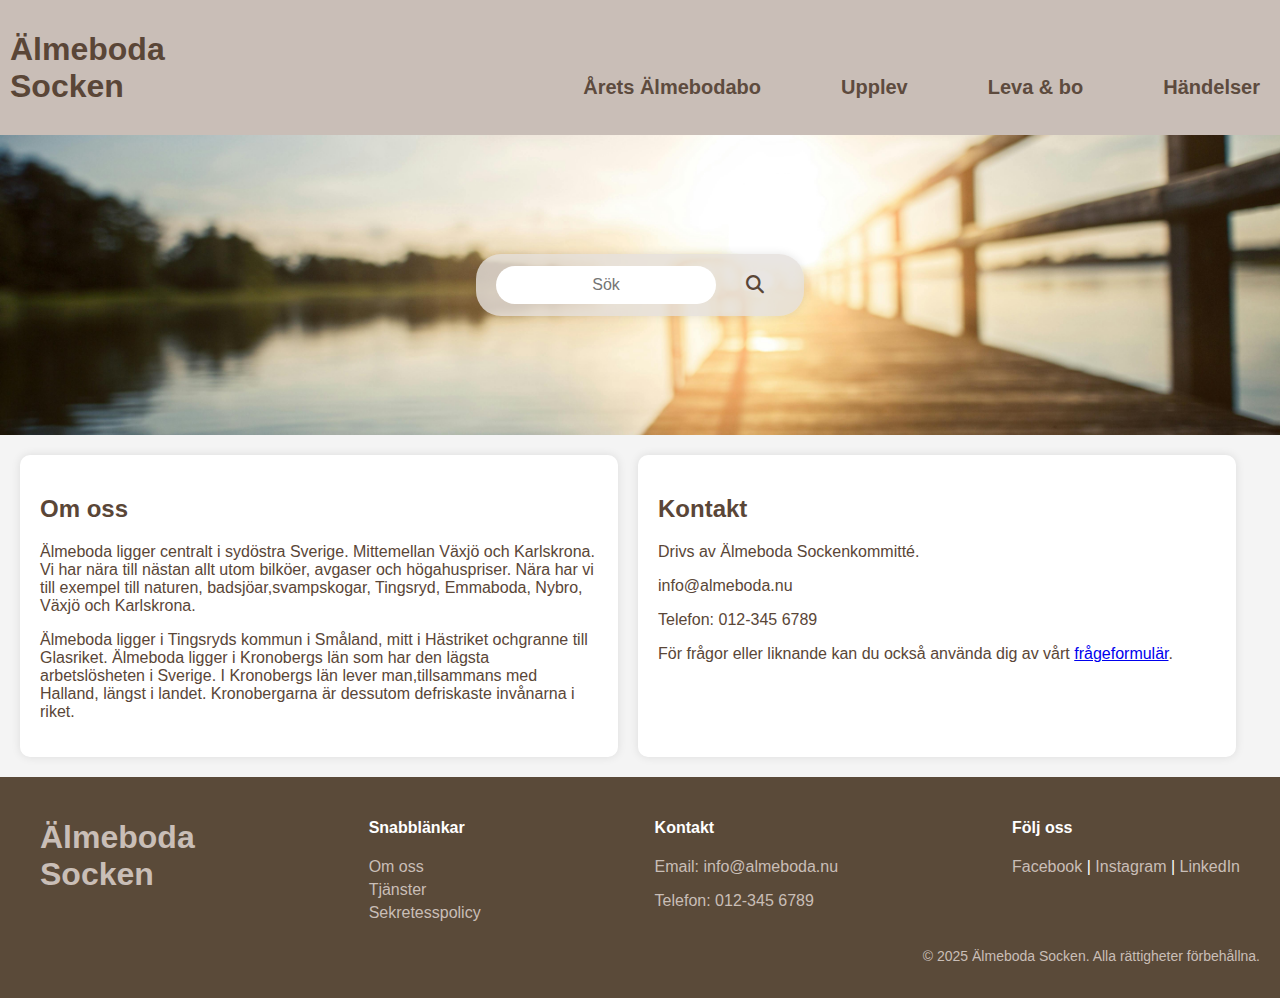
<file: webbsidor/index.html>
<!DOCTYPE html>
<html lang="sv">
<head>
	<meta charset="UTF-8">
	<meta name="viewport" content="width=device-width, initial-scale=1.0">
	<meta name="author" content="Anna Olsson">
	<title>Älmeboda Socken</title>
	<link rel="stylesheet" href="../styles/styles.css">
	<link rel="stylesheet" href="https://cdnjs.cloudflare.com/ajax/libs/font-awesome/6.4.2/css/all.min.css">
</head>
<body>
    <header>
        <a href="index.html" class="logo"><h1>Älmeboda <br /> Socken</h1></a>
		<nav class="navbar">
            <ul class="nav-links">
                <li><a href="../webbsidor/aretsalmebodabo.html">Årets Älmebodabo</a></li>
                <li><a href="../webbsidor/upplev.html">Upplev</a></li>
                <li><a href="../webbsidor/leva&bo.html">Leva & bo</a></li>
                <li><a href="../webbsidor/handelser.html">Händelser</a></li>
            </ul>
			<div class="menu-icon">&#9776;</div>
        </nav>
    </header>
    <div class="hero">
		<div class="search-container">
			<input type="text" placeholder="Sök">
			<button>
				<i class="fas fa-search"></i>
			</button>
		</div>
	</div>
    <main>
		<div class="container">
			<section class="section">
				<h2>Om oss</h2>
				<p>Älmeboda ligger centralt i sydöstra Sverige. 
					Mittemellan Växjö och Karlskrona. Vi har nära till nästan allt 
					utom bilköer, avgaser och högahuspriser. Nära har vi till exempel 
					till naturen, badsjöar,svampskogar, Tingsryd, Emmaboda, Nybro, 
					Växjö och Karlskrona.</p> 
					
				<p>Älmeboda ligger i Tingsryds kommun i Småland, 
					mitt i Hästriket ochgranne till Glasriket. Älmeboda ligger i 
					Kronobergs län som har den lägsta arbetslösheten i Sverige. 
					I Kronobergs län lever man,tillsammans med Halland, längst i 
					landet. Kronobergarna är dessutom defriskaste invånarna i riket.</p>
			</section>
			<section class="section">
				<h2>Kontakt</h2>
				<p>Drivs av Älmeboda Sockenkommitté.</p>
				<p>info@almeboda.nu</p>
				<p>Telefon: 012-345 6789</p>
				<p>För frågor eller liknande kan du också använda dig av vårt <a href="../webbsidor/frageformulär.html">frågeformulär</a>.</p>
			</section>
		</div>	  
    </main>
	<footer>
		<div class="footer-container">
			<a href="index.html" class="logo2"><h1>Älmeboda <br /> Socken</h1></a>
		  
		  <div class="footer-links">
			<h4>Snabblänkar</h4>
			<ul>
			  <li><a href="#">Om oss</a></li>
			  <li><a href="#">Tjänster</a></li>
			  <li><a href="#">Sekretesspolicy</a></li>
			</ul>
		  </div>
	  
		  <div class="footer-contact">
			<h4>Kontakt</h4>
			<p>Email: info@almeboda.nu</p>
			<p>Telefon: 012-345 6789</p>
		  </div>
	  
		  <div class="footer-social">
			<h4>Följ oss</h4>
			<a href="https://www.facebook.com/groups/52583509415/">Facebook</a> | 
			<a href="https://www.instagram.com/almeboda/">Instagram</a> | 
			<a href="#">LinkedIn</a>
		  </div>
		</div>
		<p class="footer-bottom">© 2025 Älmeboda Socken. Alla rättigheter förbehållna.</p>
	</footer>	  
</body>
</html>
</file>
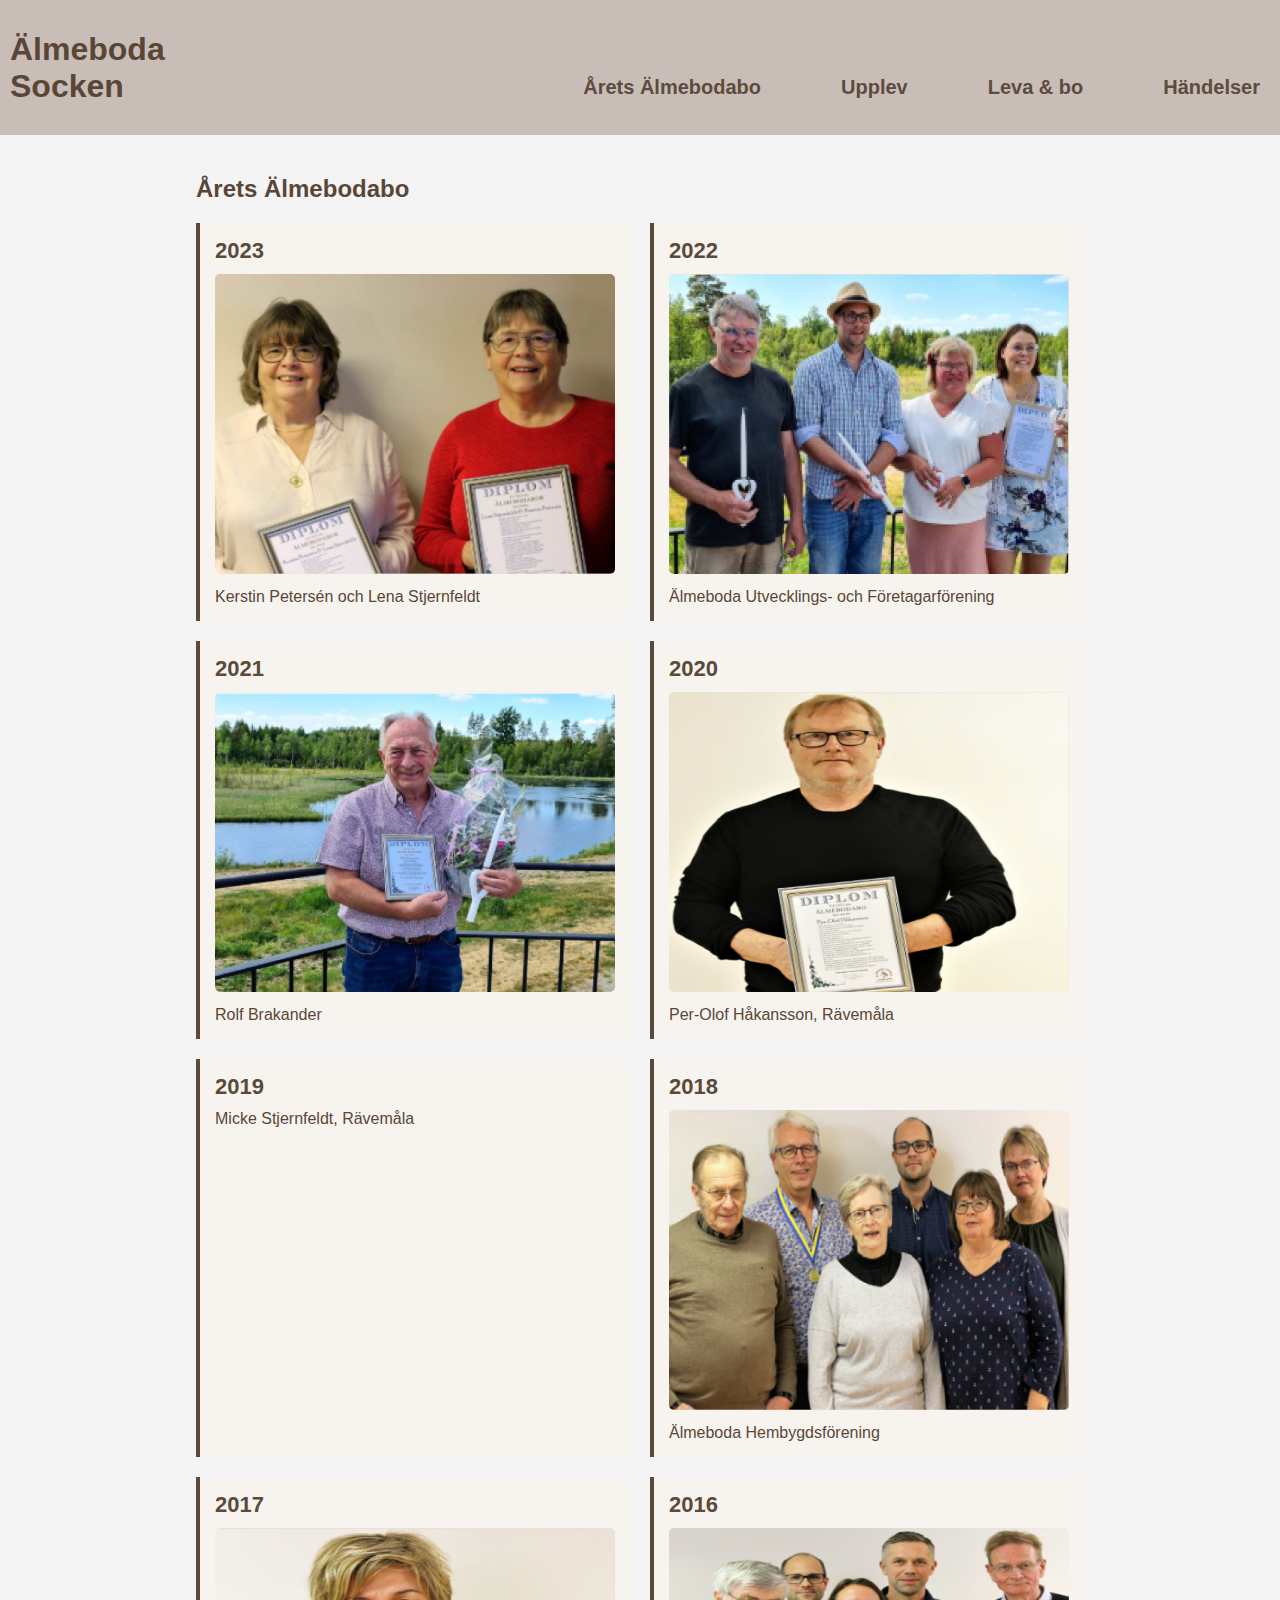
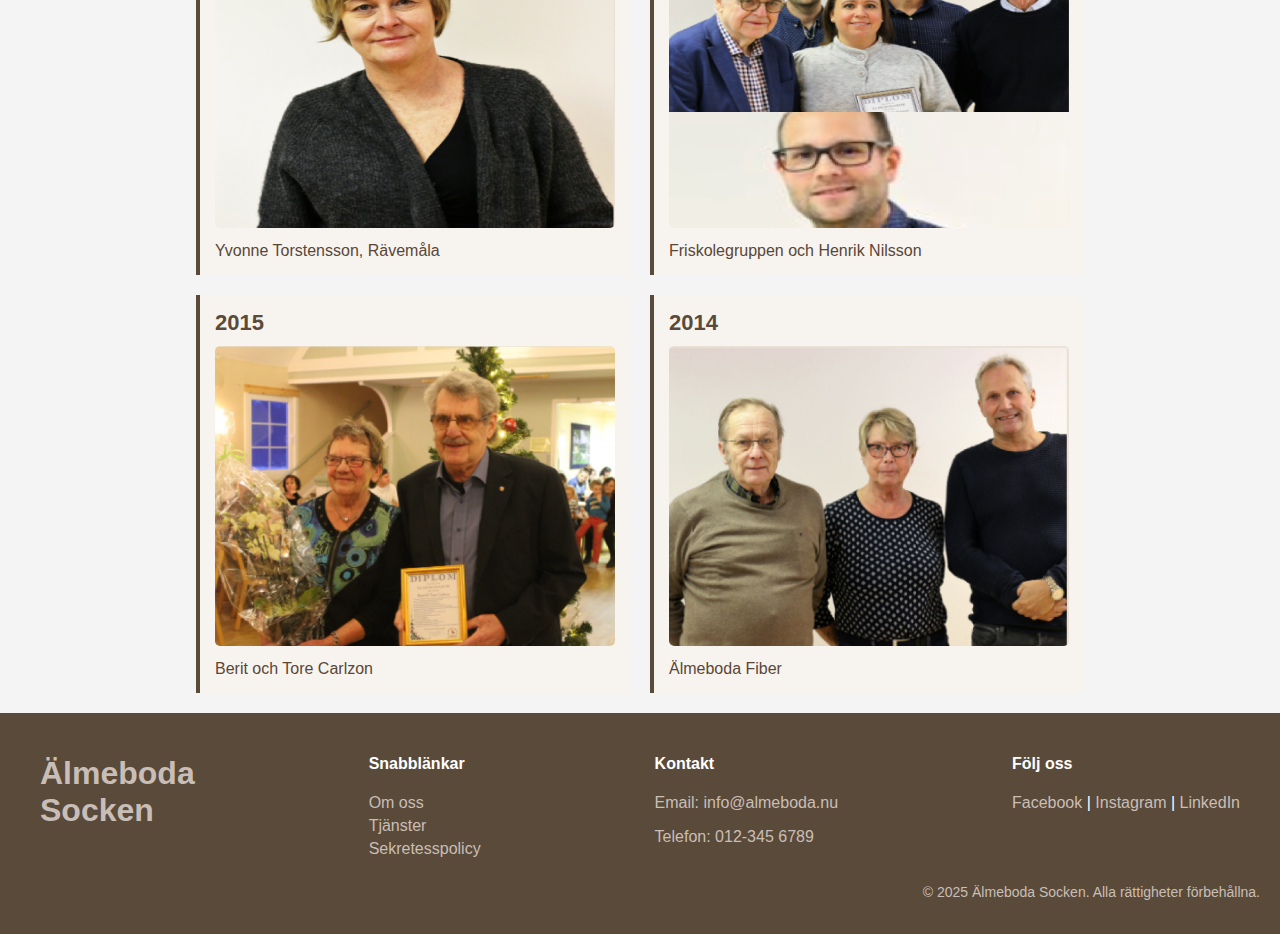
<file: webbsidor/aretsalmebodabo.html>
<!DOCTYPE html>
<html lang="sv">
<head>
	<meta charset="UTF-8">
	<meta name="viewport" content="width=device-width, initial-scale=1.0">
	<meta name="author" content="Anna Olsson">
	<title>Älmeboda Socken</title>
	<link rel="stylesheet" href="../styles/styles.css">
	<link rel="stylesheet" href="https://cdnjs.cloudflare.com/ajax/libs/font-awesome/6.4.2/css/all.min.css">
</head>
<body>
    <header>
        <a href="index.html" class="logo"><h1>Älmeboda <br /> Socken</h1></a>
		<nav class="navbar">
            <ul class="nav-links">
                <li><a href="../webbsidor/aretsalmebodabo.html">Årets Älmebodabo</a></li>
                <li><a href="../webbsidor/upplev.html">Upplev</a></li>
                <li><a href="../webbsidor/leva&bo.html">Leva & bo</a></li>
                <li><a href="../webbsidor/handelser.html">Händelser</a></li>
            </ul>
			<div class="menu-icon">&#9776;</div>
        </nav>
    </header>
	<main>
		<div class="container">
			<section class="aacontainer">
				<h2>Årets Älmebodabo</h2>

				<div class="year-grid">
					<div class="year">
						<h2>2023</h2>
						<img src="../styles/kerstin-lena.png" alt="Kerstin Petersén och Lena Stjernfeldt">
						<p>Kerstin Petersén och Lena Stjernfeldt</p>
					</div>

					<div class="year">
						<h2>2022</h2>
						<img src="../styles/utvecklingsforening.png" alt="Älmeboda Utvecklings- och Företagarförening">
						<p>Älmeboda Utvecklings- och Företagarförening</p>
					</div>

					<div class="year">
						<h2>2021</h2>
						<img src="../styles/rolfbrakander.png" alt="Rolf Brakander">
						<p>Rolf Brakander</p>
					</div>

					<div class="year">
						<h2>2020</h2>
						<img src="../styles/perolof.png" alt="Per-Olof Håkansson">
						<p>Per-Olof Håkansson, Rävemåla</p>
					</div>

					<div class="year">
						<h2>2019</h2>
						<p>Micke Stjernfeldt, Rävemåla</p>
					</div>

					<div class="year">
						<h2>2018</h2>
						<img src="../styles/hembygdsforening.png" alt="Älmeboda Hembygdsförening">
						<p>Älmeboda Hembygdsförening</p>
					</div>

					<div class="year">
						<h2>2017</h2>
						<img src="../styles/yvonne.png" alt="Yvonne Torstensson">
						<p>Yvonne Torstensson, Rävemåla</p>
					</div>

					<div class="year">
						<h2>2016</h2>
						<img src="../styles/friskolegruppen.png" alt="Friskolegruppen och Henrik Nilsson">
						<p>Friskolegruppen och Henrik Nilsson</p>
					</div>

					<div class="year">
						<h2>2015</h2>
						<img src="../styles/beritotore.png" alt="Berit och Tore Carlzon">
						<p>Berit och Tore Carlzon</p>
					</div>

					<div class="year">
						<h2>2014</h2>
						<img src="../styles/fiber.png" alt="Älmeboda Fiber">
						<p>Älmeboda Fiber</p>
					</div>
				</div>
			</section>
		</div> 
    </main>
	<footer>
		<div class="footer-container">
			<a href="index.html" class="logo2"><h1>Älmeboda <br /> Socken</h1></a>
		  
		  <div class="footer-links">
			<h4>Snabblänkar</h4>
			<ul>
			  <li><a href="#">Om oss</a></li>
			  <li><a href="#">Tjänster</a></li>
			  <li><a href="#">Sekretesspolicy</a></li>
			</ul>
		  </div>
	  
		  <div class="footer-contact">
			<h4>Kontakt</h4>
			<p>Email: info@almeboda.nu</p>
			<p>Telefon: 012-345 6789</p>
		  </div>
	  
		  <div class="footer-social">
			<h4>Följ oss</h4>
			<a href="https://www.facebook.com/groups/52583509415/">Facebook</a> | 
			<a href="https://www.instagram.com/almeboda/">Instagram</a> | 
			<a href="#">LinkedIn</a>
		  </div>
		</div>
		<p class="footer-bottom">© 2025 Älmeboda Socken. Alla rättigheter förbehållna.</p>
	</footer>	
</body>
</html>
</file>
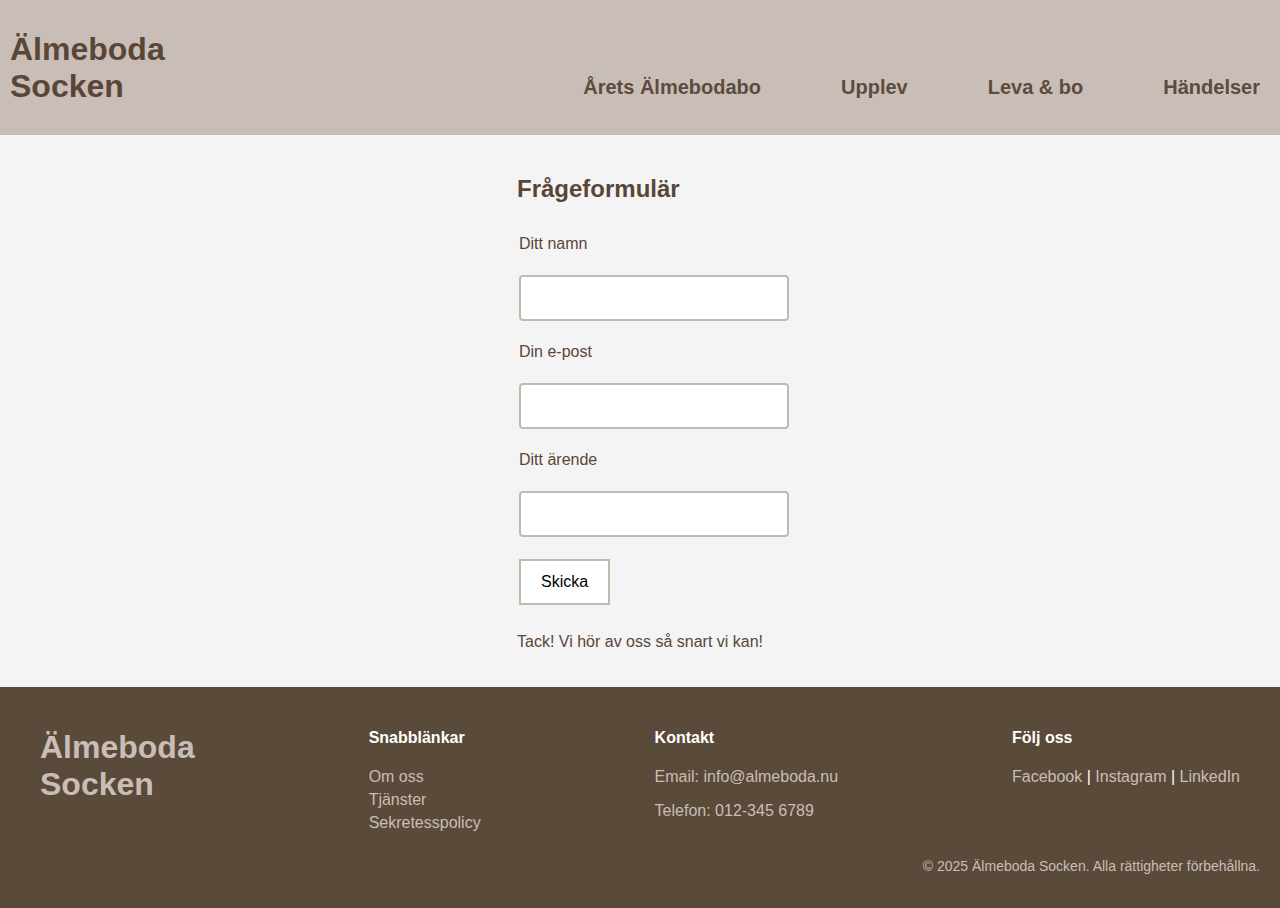
<file: webbsidor/frageformulär.html>
<!DOCTYPE html>
<html lang="sv">
<head>
	<meta charset="UTF-8">
	<meta name="viewport" content="width=device-width, initial-scale=1.0">
	<meta name="author" content="Anna Olsson">
	<title>Älmeboda Socken</title>
	<link rel="stylesheet" href="../styles/styles.css">
	<link rel="stylesheet" href="https://cdnjs.cloudflare.com/ajax/libs/font-awesome/6.4.2/css/all.min.css">
</head>
<body>
    <header>
        <a href="index.html" class="logo"><h1>Älmeboda <br /> Socken</h1></a>
		<nav class="navbar">
            <ul class="nav-links">
                <li><a href="../webbsidor/aretsalmebodabo.html">Årets Älmebodabo</a></li>
                <li><a href="../webbsidor/upplev.html">Upplev</a></li>
                <li><a href="../webbsidor/leva&bo.html">Leva & bo</a></li>
                <li><a href="../webbsidor/handelser.html">Händelser</a></li>
            </ul>
			<div class="menu-icon">&#9776;</div>
        </nav>
    </header>
    <main>
		<form autocomplete="off">
			<h2 style="text-align: left;"> Frågeformulär</h2>
			<table style="margin-left: 0;">
				<tr>
					<td><label for="namn">Ditt namn</label></td>
				</tr>
				<tr>
					<td><input type="text" id="namn" name="namn"></td>
				</tr>
				<tr>
					<td><label for="epost">Din e-post</label></td>
				</tr>
				<tr>
					<td><input type="email" id="epost" name="epost"></td>
				</tr>
				<tr>
					<td><label for="arende">Ditt ärende</label></td>
				</tr>
				<tr>
					<td><input type="text" id="arende" name="arende"></td>
				</tr>
				<tr>
					<td><button type="submit">Skicka</button></td>
				</tr>
			</table>
			<p>Tack! Vi hör av oss så snart vi kan!</p>	  
		</form>
    </main>
	<footer>
		<div class="footer-container">
			<a href="index.html" class="logo2"><h1>Älmeboda <br /> Socken</h1></a>
		  
		  <div class="footer-links">
			<h4>Snabblänkar</h4>
			<ul>
			  <li><a href="#">Om oss</a></li>
			  <li><a href="#">Tjänster</a></li>
			  <li><a href="#">Sekretesspolicy</a></li>
			</ul>
		  </div>
	  
		  <div class="footer-contact">
			<h4>Kontakt</h4>
			<p>Email: info@almeboda.nu</p>
			<p>Telefon: 012-345 6789</p>
		  </div>
	  
		  <div class="footer-social">
			<h4>Följ oss</h4>
			<a href="https://www.facebook.com/groups/52583509415/">Facebook</a> | 
			<a href="https://www.instagram.com/almeboda/">Instagram</a> | 
			<a href="#">LinkedIn</a>
		  </div>
		</div>
		<p class="footer-bottom">© 2025 Älmeboda Socken. Alla rättigheter förbehållna.</p>
	</footer>	  
</body>
</html>
</file>
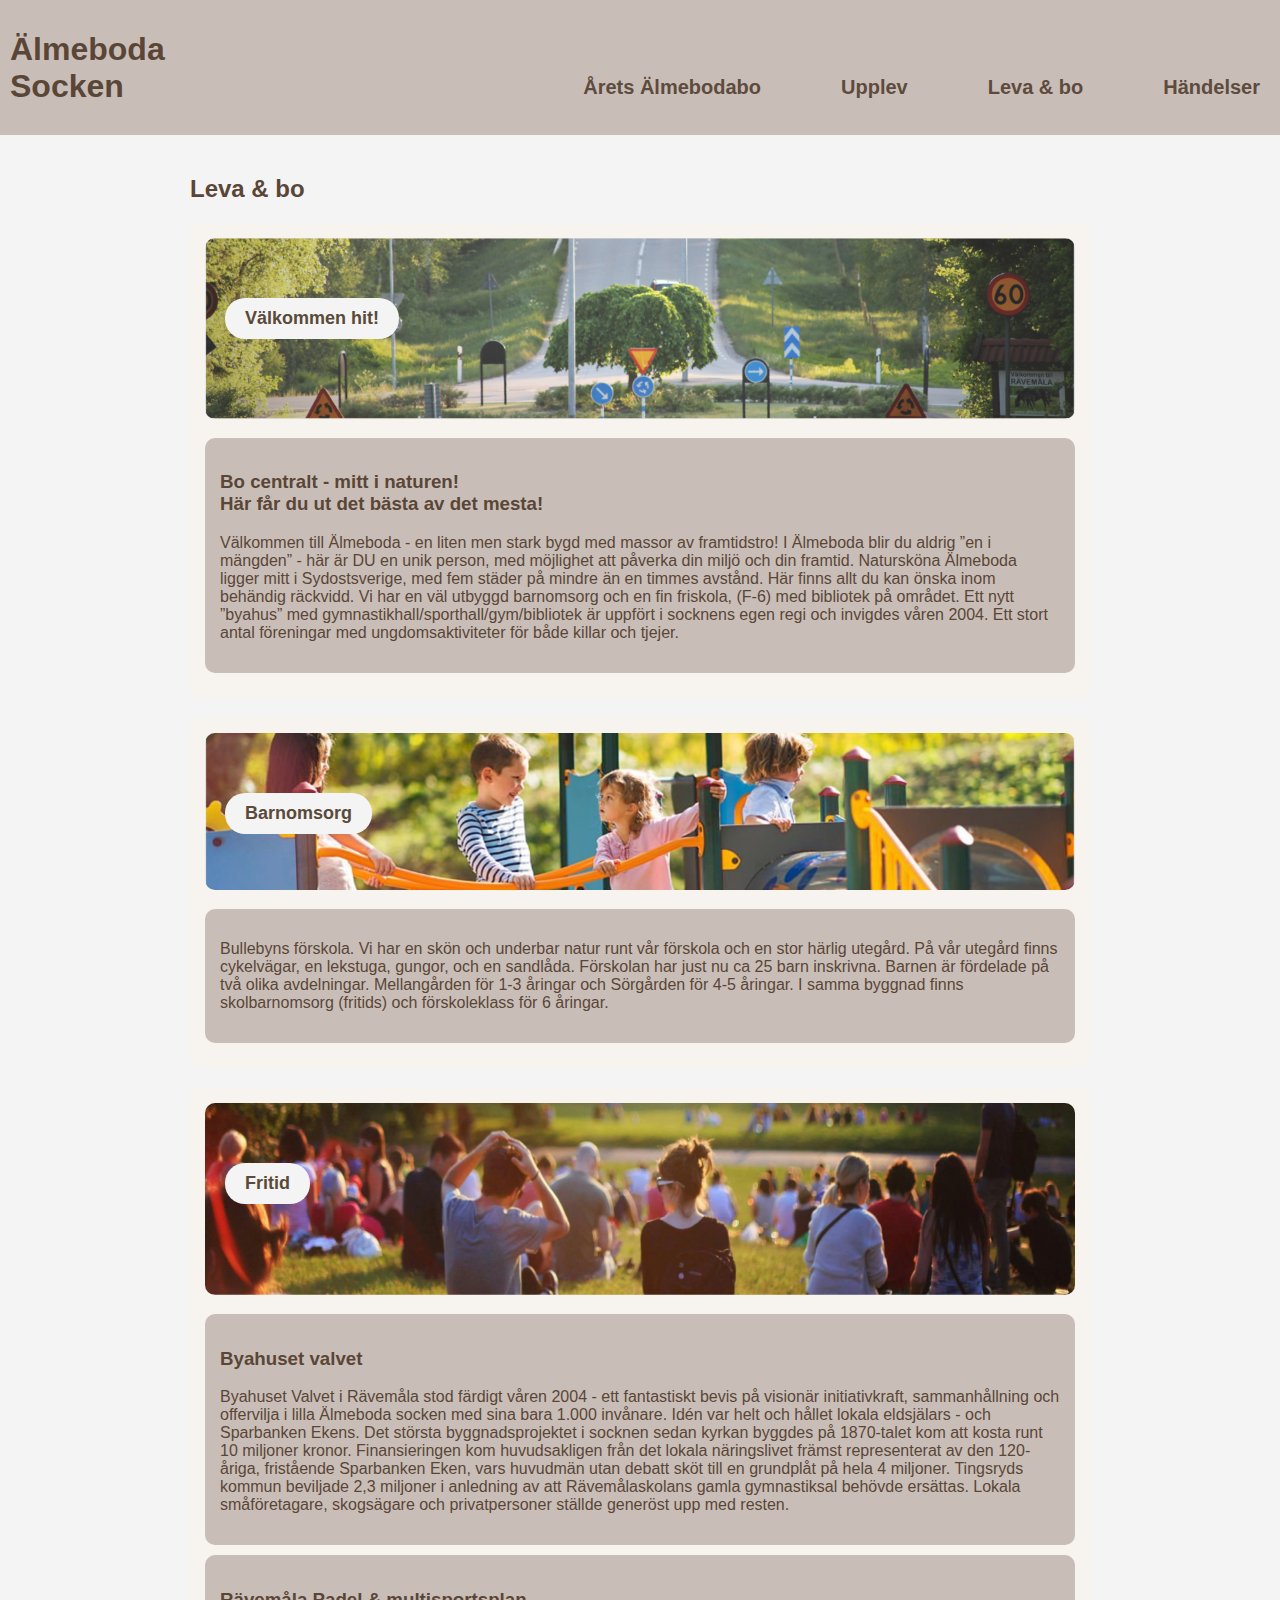
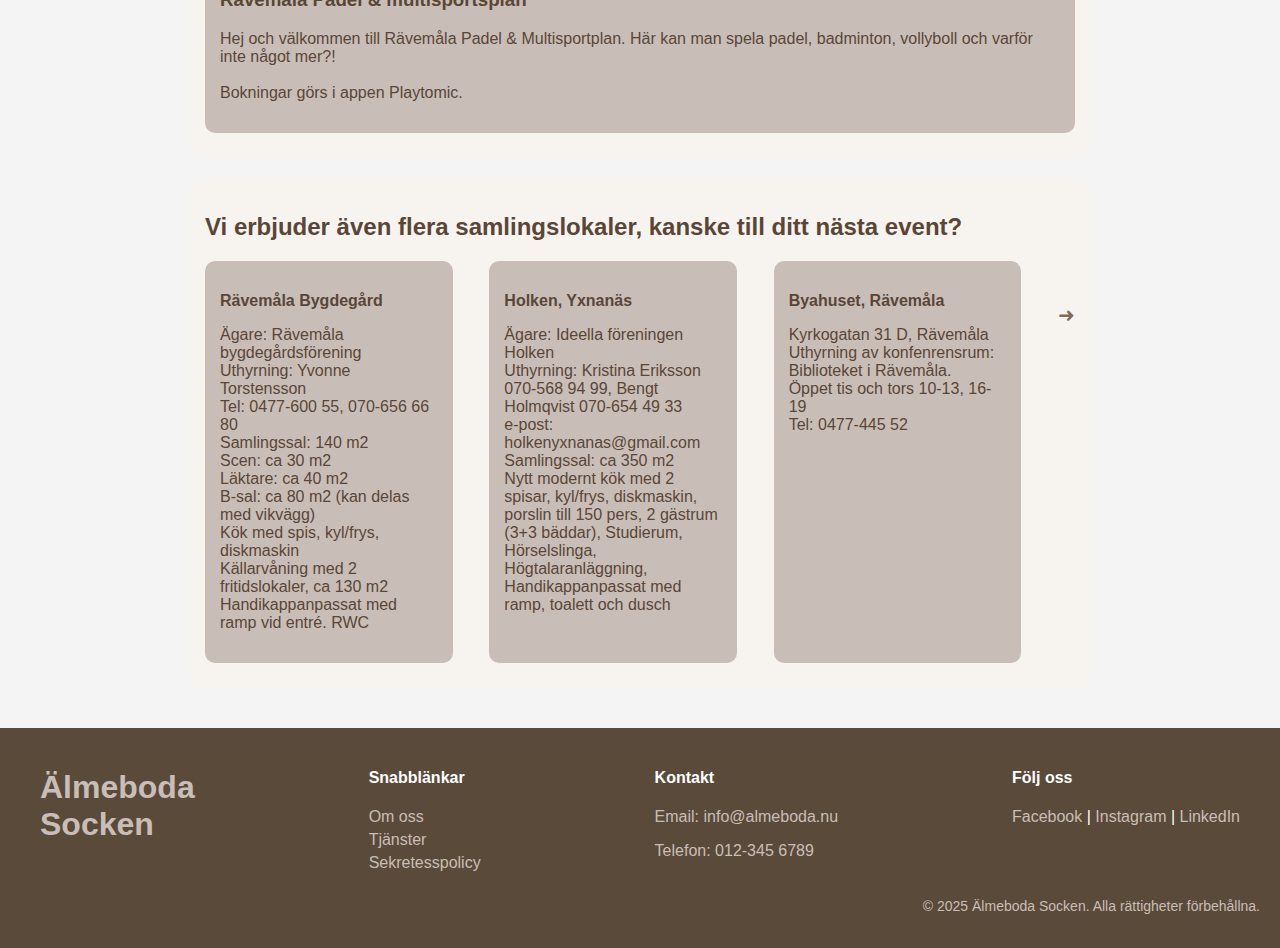
<file: webbsidor/leva&bo.html>
<!DOCTYPE html>
<html lang="sv">
<head>
	<meta charset="UTF-8">
	<meta name="viewport" content="width=device-width, initial-scale=1.0">
	<meta name="author" content="Anna Olsson">
	<title>Älmeboda Socken</title>
	<link rel="stylesheet" href="../styles/styles.css">
	<link rel="stylesheet" href="https://cdnjs.cloudflare.com/ajax/libs/font-awesome/6.4.2/css/all.min.css">
</head>
<body>
    <header>
        <a href="index.html" class="logo"><h1>Älmeboda <br /> Socken</h1></a>
		<nav class="navbar">
            <ul class="nav-links">
                <li><a href="../webbsidor/aretsalmebodabo.html">Årets Älmebodabo</a></li>
                <li><a href="../webbsidor/upplev.html">Upplev</a></li>
                <li><a href="../webbsidor/leva&bo.html">Leva & bo</a></li>
                <li><a href="../webbsidor/handelser.html">Händelser</a></li>
            </ul>
			<div class="menu-icon">&#9776;</div>
        </nav>
    </header>
	<main>
        <section class="experience">
			<h2>Leva & bo</h2>
	
			<!-- Välkommen hit-sektionen -->
			<div class="category">
				<div class="category-header">
					<img src="../styles/valkommen.png" alt="Valkommen">
					<button class="category-btn">Välkommen hit!</button>
				</div>
				<div class="items">
					<div class="textbox"> 
						<h3>Bo centralt - mitt i naturen!<br />Här får du ut det bästa av det mesta!</h3>
						<p>Välkommen till Älmeboda - en liten men stark bygd med massor av framtidstro! 
							I Älmeboda blir du aldrig ”en i mängden” - här är DU en unik person, med 
							möjlighet att påverka din miljö och din framtid. Natursköna Älmeboda ligger 
							mitt i Sydostsverige, med fem städer på mindre än en timmes avstånd. Här 
							finns allt du kan önska inom behändig räckvidd. Vi har en väl utbyggd barnomsorg 
							och en fin friskola, (F-6) med bibliotek på området. Ett nytt ”byahus” med 
							gymnastikhall/sporthall/gym/bibliotek är uppfört i socknens egen regi och 
							invigdes våren 2004. Ett stort antal föreningar med ungdomsaktiviteter för 
							både killar och tjejer.</p>
					</div>
				</div>
			</div>
	
			<!-- Barnomsorg-sektionen -->
			<div class="category">
				<div class="category-header">
					<img src="../styles/barnomsorg.png" alt="Barnomsorg">
					<button class="category-btn">Barnomsorg</button>
				</div>
				<div class="items">
					<div class="textbox"> 
						<p>Bullebyns förskola. Vi har en skön och underbar natur runt vår förskola
							och en stor härlig utegård. På vår utegård finns cykelvägar, en lekstuga,
							gungor, och en sandlåda. Förskolan har just nu ca 25 barn inskrivna. 
							Barnen är fördelade på två olika avdelningar. Mellangården för 1-3 åringar
							och Sörgården för 4-5 åringar. I samma byggnad finns skolbarnomsorg 
							(fritids) och förskoleklass för 6 åringar.</p>
					</div>
				</div>
			</div>
			
			<!-- fritid-sektionen -->
			<div class="category">
				<div class="category-header">
					<img src="../styles/fritid.png" alt="Fritid">
					<button class="category-btn">Fritid</button>
				</div>
				<div class="items">
					<div class="textbox">
						<h3>Byahuset valvet</h3>
						<p>Byahuset Valvet i Rävemåla stod färdigt våren 2004 - ett fantastiskt 
							bevis på visionär initiativkraft, sammanhållning och offervilja i lilla
							Älmeboda socken med sina bara 1.000 invånare. Idén var helt och hållet 
							lokala eldsjälars - och Sparbanken Ekens. Det största byggnadsprojektet 
							i socknen sedan kyrkan byggdes på 1870-talet kom att kosta runt 10 miljoner 
							kronor. Finansieringen kom huvudsakligen från det lokala näringslivet 
							främst representerat av den 120-åriga, fristående Sparbanken Eken, vars 
							huvudmän utan debatt sköt till en grundplåt på hela 4 miljoner. Tingsryds 
							kommun beviljade 2,3 miljoner i anledning av att Rävemålaskolans gamla 
							gymnastiksal behövde ersättas. Lokala småföretagare, skogsägare och 
							privatpersoner ställde generöst upp med resten.</p>
					</div>
					<div class="textbox">
						<h3>Rävemåla Padel & multisportsplan</h3>
						<p>Hej och välkommen till Rävemåla Padel & Multisportplan. 
							Här kan man spela padel, badminton, vollyboll och varför inte något mer?! 
							<br /><br />
							Bokningar görs i appen Playtomic.</p>
					</div>
				</div>
			</div>
	
			<!-- Samlingslokaler-sektionen -->
			<div class="category">
				<h2>Vi erbjuder även flera samlingslokaler, kanske till ditt nästa event?</h2>
				<div class="items">
					<div class="item">
						<h3>Rävemåla Bygdegård</h3>
						<p>Ägare: Rävemåla bygdegårdsförening<br />
							Uthyrning: Yvonne Torstensson<br />
							Tel: 0477-600 55, 070-656 66 80<br />
							Samlingssal: 140 m2<br />
							Scen: ca 30 m2<br />
							Läktare: ca 40 m2<br />
							B-sal: ca 80 m2 (kan delas med vikvägg)<br />
							Kök med spis, kyl/frys, diskmaskin<br />
							Källarvåning med 2 fritidslokaler, ca 130 m2<br />
							Handikappanpassat med ramp vid entré. RWC</p>
					</div>
					<div class="item">
						<h3>Holken, Yxnanäs</h3>
						<p>Ägare: Ideella föreningen Holken<br />
							Uthyrning: Kristina Eriksson 070-568 94 99, 
							Bengt Holmqvist 070-654 49 33<br />
							e-post: holkenyxnanas@gmail.com<br />
							Samlingssal: ca 350 m2<br />
							Nytt modernt kök med 2 spisar, kyl/frys, diskmaskin, 
							porslin till 150 pers, 2 gästrum (3+3 bäddar), Studierum, 
							Hörselslinga, Högtalaranläggning, Handikappanpassat med ramp, 
							toalett och dusch</p>
					</div>
					<div class="item">
						<h3>Byahuset, Rävemåla</h3>
						<p>Kyrkogatan 31 D, Rävemåla<br />
							Uthyrning av konfenrensrum: Biblioteket i Rävemåla.<br />
							Öppet tis och tors 10-13, 16-19<br />
							Tel: 0477-445 52</p>
					</div>
					<div>
						<span class="arrow">➜</span>
					</div>
				</div>
			</div>
	
		</section> 
    </main>
	<footer>
		<div class="footer-container">
			<a href="index.html" class="logo2"><h1>Älmeboda <br /> Socken</h1></a>
		  
		  <div class="footer-links">
			<h4>Snabblänkar</h4>
			<ul>
			  <li><a href="#">Om oss</a></li>
			  <li><a href="#">Tjänster</a></li>
			  <li><a href="#">Sekretesspolicy</a></li>
			</ul>
		  </div>
	  
		  <div class="footer-contact">
			<h4>Kontakt</h4>
			<p>Email: info@almeboda.nu</p>
			<p>Telefon: 012-345 6789</p>
		  </div>
	  
		  <div class="footer-social">
			<h4>Följ oss</h4>
			<a href="https://www.facebook.com/groups/52583509415/">Facebook</a> | 
			<a href="https://www.instagram.com/almeboda/">Instagram</a> | 
			<a href="#">LinkedIn</a>
		  </div>
		</div>
		<p class="footer-bottom">© 2025 Älmeboda Socken. Alla rättigheter förbehållna.</p>
	</footer>	
</body>
</html>
</file>
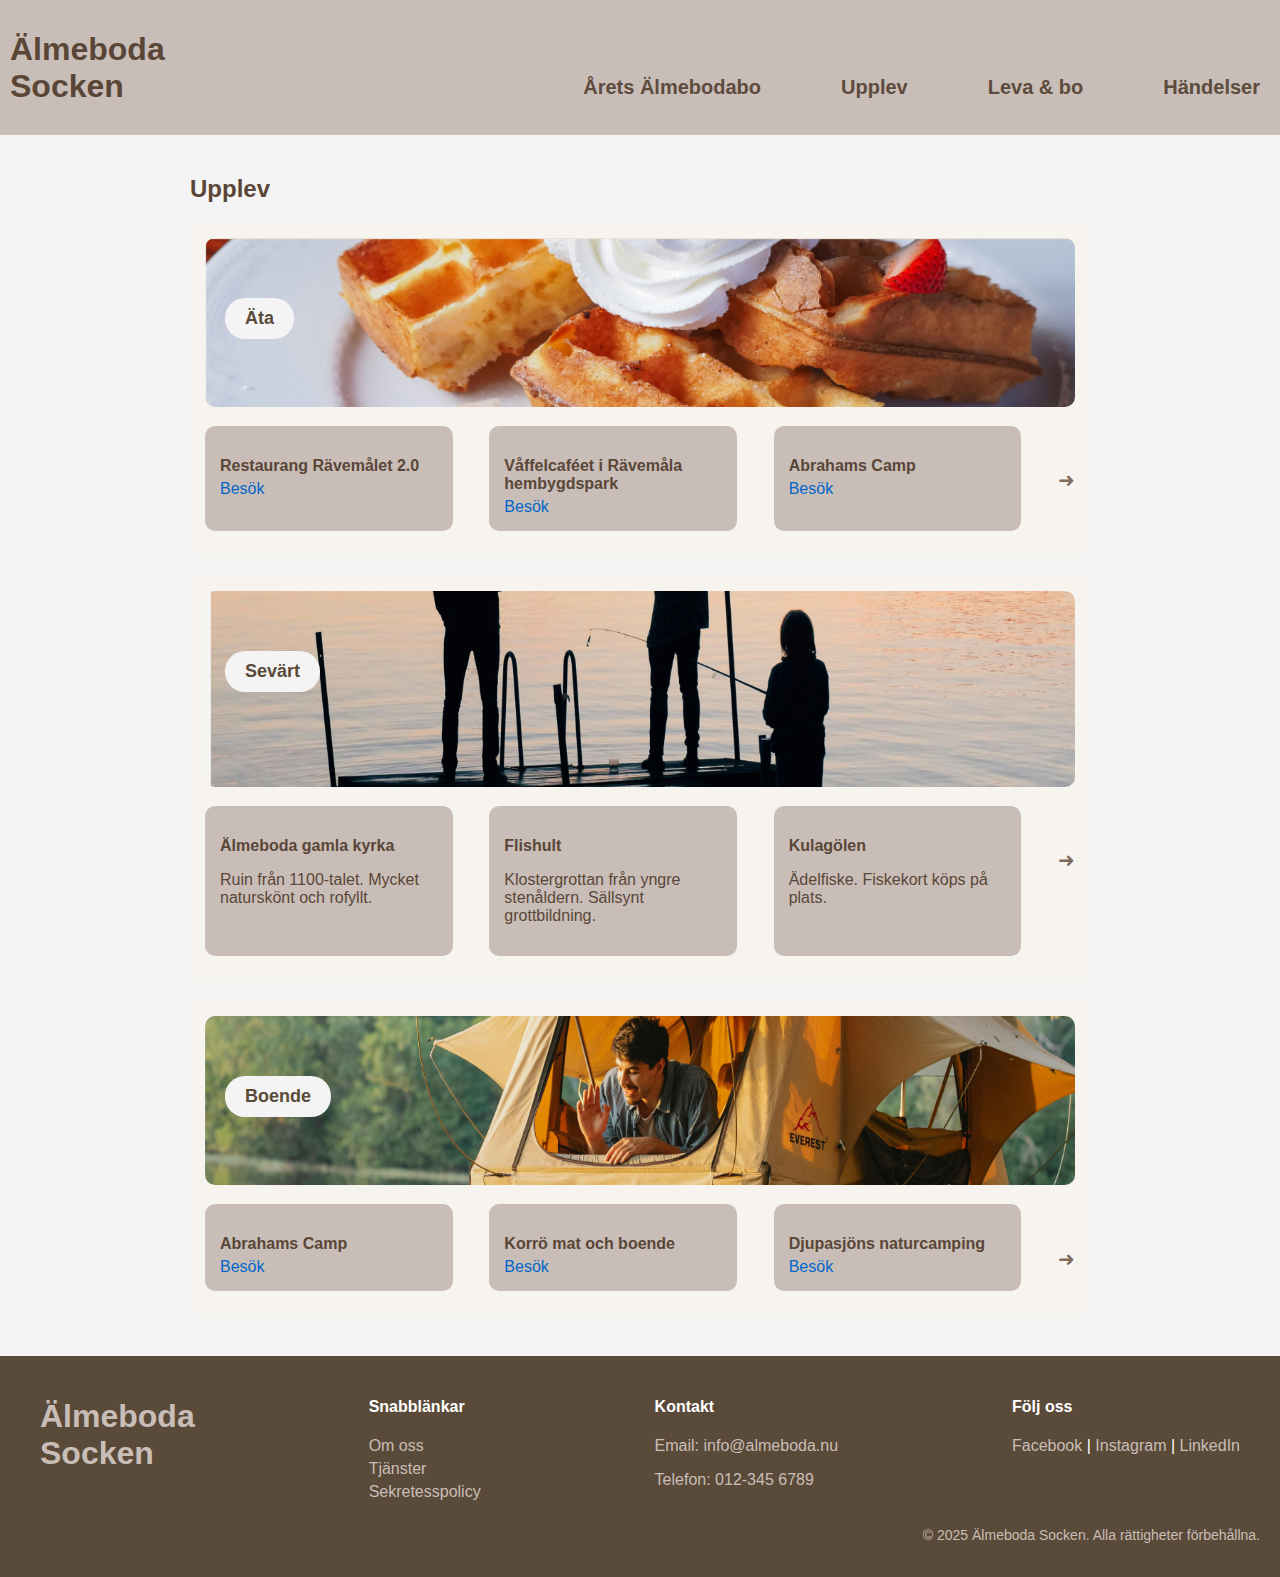
<file: webbsidor/upplev.html>
<!DOCTYPE html>
<html lang="sv">
<head>
	<meta charset="UTF-8">
	<meta name="viewport" content="width=device-width, initial-scale=1.0">
	<meta name="author" content="Anna Olsson">
	<title>Älmeboda Socken</title>
	<link rel="stylesheet" href="../styles/styles.css">
	<link rel="stylesheet" href="https://cdnjs.cloudflare.com/ajax/libs/font-awesome/6.4.2/css/all.min.css">
</head>
<body>
    <header>
        <a href="index.html" class="logo"><h1>Älmeboda <br /> Socken</h1></a>
		<nav class="navbar">
            <ul class="nav-links">
                <li><a href="../webbsidor/aretsalmebodabo.html">Årets Älmebodabo</a></li>
                <li><a href="../webbsidor/upplev.html">Upplev</a></li>
                <li><a href="../webbsidor/leva&bo.html">Leva & bo</a></li>
                <li><a href="../webbsidor/handelser.html">Händelser</a></li>
            </ul>
			<div class="menu-icon">&#9776;</div>
        </nav>
    </header>
	<main>
        <section class="experience">
			<h2>Upplev</h2>
	
			<!-- Äta-sektionen -->
			<div class="category">
				<div class="category-header">
					<img src="../styles/våfflor.png" alt="Våfflor">
					<button class="category-btn">Äta</button>
				</div>
				<div class="items">
					<div class="item">
						<h3>Restaurang Rävemålet 2.0</h3>
						<a href="https://martinasmat.wordpress.com/" target="_blank">Besök</a>
					</div>
					<div class="item">
						<h3>Våffelcaféet i Rävemåla hembygdspark</h3>
						<a href="https://www.hembygd.se/almeboda" target="_blank">Besök</a>
					</div>
					<div class="item">
						<h3>Abrahams Camp</h3>
						<a href="https://www.abrahamscamp.com/" target="_blank">Besök</a>
					</div>
					<div>
						<span class="arrow">➜</span>
					</div>
				</div>
			</div>
	
			<!-- Sevärt-sektionen -->
			<div class="category">
				<div class="category-header">
					<img src="../styles/fiske.png" alt="Fiske">
					<button class="category-btn">Sevärt</button>
				</div>
				<div class="items">
					<div class="item">
						<h3>Älmeboda gamla kyrka</h3>
						<p>Ruin från 1100-talet. Mycket naturskönt och rofyllt.</p>
					</div>
					<div class="item">
						<h3>Flishult</h3>
						<p>Klostergrottan från yngre stenåldern. Sällsynt grottbildning.</p>
					</div>
					<div class="item">
						<h3>Kulagölen</h3>
						<p>Ädelfiske. Fiskekort köps på plats.</p>
					</div>
					<div>
						<span class="arrow">➜</span>
					</div>
				</div>
			</div>
	
			<!-- Boende-sektionen -->
			<div class="category">
				<div class="category-header">
					<img src="../styles/camping.png" alt="Camping">
					<button class="category-btn">Boende</button>
				</div>
				<div class="items">
					<div class="item">
						<h3>Abrahams Camp</h3>
						<a href="https://www.abrahamscamp.com/" target="_blank">Besök</a>
					</div>
					<div class="item">
						<h3>Korrö mat och boende</h3>
						<a href="https://korro.se/" target="_blank">Besök</a>
					</div>
					<div class="item">
						<h3>Djupasjöns naturcamping</h3>
						<a href="https://holken-yxnanas.se/399221296" target="_blank">Besök</a>
					</div>
					<div>
						<span class="arrow">➜</span>
					</div>
				</div>
			</div>
		</section> 
    </main>
	<footer>
		<div class="footer-container">
			<a href="index.html" class="logo2"><h1>Älmeboda <br /> Socken</h1></a>
		  
		  <div class="footer-links">
			<h4>Snabblänkar</h4>
			<ul>
			  <li><a href="#">Om oss</a></li>
			  <li><a href="#">Tjänster</a></li>
			  <li><a href="#">Sekretesspolicy</a></li>
			</ul>
		  </div>
	  
		  <div class="footer-contact">
			<h4>Kontakt</h4>
			<p>Email: info@almeboda.nu</p>
			<p>Telefon: 012-345 6789</p>
		  </div>
	  
		  <div class="footer-social">
			<h4>Följ oss</h4>
			<a href="https://www.facebook.com/groups/52583509415/">Facebook</a> | 
			<a href="https://www.instagram.com/almeboda/">Instagram</a> | 
			<a href="#">LinkedIn</a>
		  </div>
		</div>
		<p class="footer-bottom">© 2025 Älmeboda Socken. Alla rättigheter förbehållna.</p>
	</footer>	
</body>
</html>
</file>
<file: styles/styles.css>
/* ---------- Gemensamt på alla/flera sidor ---------- */
body {
    font-family: Arial, sans-serif;
    margin: 0;
    padding: 0;
    background-color: #f4f4f4;
    color: #5a4637;
}
main {
    display: flex;
	flex: 1;
    justify-content: space-around;
    padding: 20px;
}
h1 {
    font-size: 32px;
    text-align: left;
    margin-bottom: 20px;
}
.container {
    display: flex;
    gap: 20px;
}

/* Header */
header {
    background-color: #c9beb7;
    padding: 10px;
    text-align: left;
	display: flex;
	align-items: self-end;
	justify-content: space-between;
} 
.logo {
	text-decoration: none;
	color: #5a4637;
	font-size: 20px;
}
.navbar {
    display: flex;
    justify-content: space-between;
    align-items: center;
    padding: 10px;
    background-color: #c9beb7;
    color: #5D4B3E;
}
.nav-links {
    list-style: none;
    display: flex;
    gap: 80px;
}
.nav-links li a {
    text-decoration: none;
    color: #5D4B3E;
    font-size: 20px;
	font-weight: bold;
}
.nav-links a:hover, 
.logo h1:hover{
	color: #3c302a;
}
.menu-icon {
    font-size: 60px;
    display: none; /* Dold från början */
    cursor: default; 
}

/* Footer */
footer {
	background-color: #5A4A39; 
	color: white;
	padding: 20px;
	font-family: Arial, sans-serif;
}
.footer-container {
	display: flex;
	justify-content: space-between;
	align-items: start;
	flex-wrap: wrap;
	max-width: 1200px;
	margin: 0 auto;
}
.footer-links ul {
	list-style: none;
	padding: 0;
}
.footer-links ul li {
	margin: 5px 0;
}
.footer-links a, 
.footer-social a,
.footer-contact p {
	color: #c9beb7;
	text-decoration: none;
}
.footer-links a:hover, 
.footer-social a:hover,
.logo2 h1:hover{
	color: white;
}
.footer-bottom {
	text-align: right;
	font-size: 14px;
	margin-top: 10px;
	color: #c9beb7;
}
.logo2 {
	text-decoration: none;
	color: #c9beb7;
	font-size: 15px;
}

/* ---------- Startsida ---------- */
.hero {
    background: url('startsida.jpg') center/cover;
    height: 300px;
    display: flex;
    align-items: center;
    justify-content: center;
}
.search-container {
    display: flex;
    align-items: center;
    background: rgba(228, 222, 219, 0.8);
    padding: 10px 20px;
    border-radius: 25px;
    box-shadow: 0 0 10px rgba(0, 0, 0, 0.1);
	position: relative;
	color: #5a4637;

}
.search-container input {
    padding: 10px;
    width: 200px;
    border: none;
    border-radius: 20px;
    font-size: 16px;
    outline: none;
	text-align: center;
	margin-right: 10px;
	color: #5a4637;
}
.search-container button {
    background: none;
    border: none;
    cursor: pointer;
	display: flex;
	align-items: center;
    justify-content: center;
	color: #5a4637;
}
.search-container button i {
    font-size: 18px;
    color: #5a4637;
}
.section {
    width: 45%;
    background: #fff;
    padding: 20px;
    border-radius: 10px;
    box-shadow: 0 0 10px rgba(0, 0, 0, 0.1);
}

/* ---------- Aretsalmebodabo ---------- */
.aacontainer {
    max-width: 900px;
    margin: auto;
}
.year-grid {
    display: grid;
    grid-template-columns: 1fr 1fr;
    gap: 20px;
}
.year {
    background-color: #F7F4F0;
    padding: 15px;
    border-left: 4px solid #5A4A39;
}
.year h2 {
    font-size: 22px;
    margin: 0 0 10px;
    color: #5A4A39;
}
.year img {
    width: 400px;
    height: 300px;
    border-radius: 5px;
    margin-bottom: 10px;
}
.year p {
    font-size: 16px;
    margin: 0;
}

/* ---------- Upplev samt Leva&bo ---------- */
.experience {
    max-width: 900px;
    margin: auto;
}
.category {
    background-color: #F7F4F0;
    padding: 15px;
    margin-bottom: 20px;
    border-radius: 10px;
}
.category-header {
    position: relative;
}
.category-header img {
    width: 100%;
    height: auto;
    border-radius: 10px;
}
.category-btn {
    position: absolute;
    top: 60px;
    left: 20px;
    background-color: rgba(255, 255, 255, 0.8);
    border: none;
    padding: 10px 20px;
    font-size: 18px;
    font-weight: bold;
    border-radius: 20px;
	color: #5A4A39;
	background-color: #f4f4f4;
}
.items {
    display: flex;
    flex-wrap: wrap;
    justify-content: space-between;
    margin-top: 15px;
}
.item {
    width: 25%;
    background-color:#c9beb7;
    padding: 15px;
    border-radius: 10px;
    margin-bottom: 10px;
}
.item h3 {
    font-size: 16px;
    margin-bottom: 5px;
}
.item a {
    color: #0066cc;
    text-decoration: none;
}
.item a:hover {
    text-decoration: underline;
}
.arrow {
    float: right;
    font-size: 20px;
    color: #7D6B5B;
    cursor: pointer;
    transition: transform 0.3s ease-in-out;
	margin-top: 250%;
}
.arrow:hover {
    transform: translateX(5px);
}
.textbox {
    width: 100%;
    max-width: none; 
    margin: 0; 
    background-color: #c9beb7; 
    padding: 15px;
    border-radius: 10px;
    margin-bottom: 10px;
}

/* ---------- Handelser ---------- */
.eventcontainer {
	max-width: 800px;
	margin: auto;
}
.event-wrapper {
	margin-bottom: 20px;
}
.event {
	border-top: 2px solid #4a3826;
	padding: 20px 0;
	display: flex;
	flex-wrap: wrap;
	align-items: center;
}
.event img {
	width: 200px;
	height: 140px;
	border-radius: 5px;
	margin-right: 20px;
}
.event-content {
	flex: 1;
}
.event h2 {
	margin: 0;
	font-size: 18px;
	color: #4a3826;
}
.date {
	text-align: right;
	font-size: 14px;
	color: #7a6a58;
	margin-bottom: 5px;
}
video {
    margin-right: 20px;
}

/* ---------- Frageformulär ---------- */
table {
	width: 100%;
	max-width: 500px;
	text-align: left;
	margin-left: 0;
	margin-right: 300;
	justify-content: flex-start;
}
td {
	padding: 10px 0;
}
input {
	width: 100%;
	padding: 12px;
	border: 2px solid #C4B8AD;
	border-radius: 4px;
	font-size: 16px;
}
button {
	padding: 12px 20px;
	border: 2px solid #C4B8AD;
	background-color: white;
	cursor: pointer;
	font-size: 16px;
}

/* ---------- Anpassning för små skärmar ---------- */
@media (max-width: 768px) {
    /* Anpassad navbar */
	.nav-links {
        display: none; /* Dölj den vanliga menyn */
    }
    .menu-icon {
        display: block; /* Visa hamburgarikonen */
    }

	/* Startsida */
	.container {
        flex-direction: column;
    }
	.section {
		max-width: 350px;
		width: 100%;
	}

	/* Aretsalmebodabo */
	.year-grid{
		grid-template-columns: 1fr;
	}
	.year img{
		width: 350px;
		height: 250px;
	}

}


/* Anpassning för utskrift, för formulärsidan */
@media print {
    body {
        background: none !important;
        color: black !important; 
    }
	header, footer {
		display: none;
	}
    .navbar, .menu-icon, .footer-links, .footer-social, .footer-contact {
        display: none;
    }
	.logo, .logo2 {
		display: none;
	}

}
</file>
